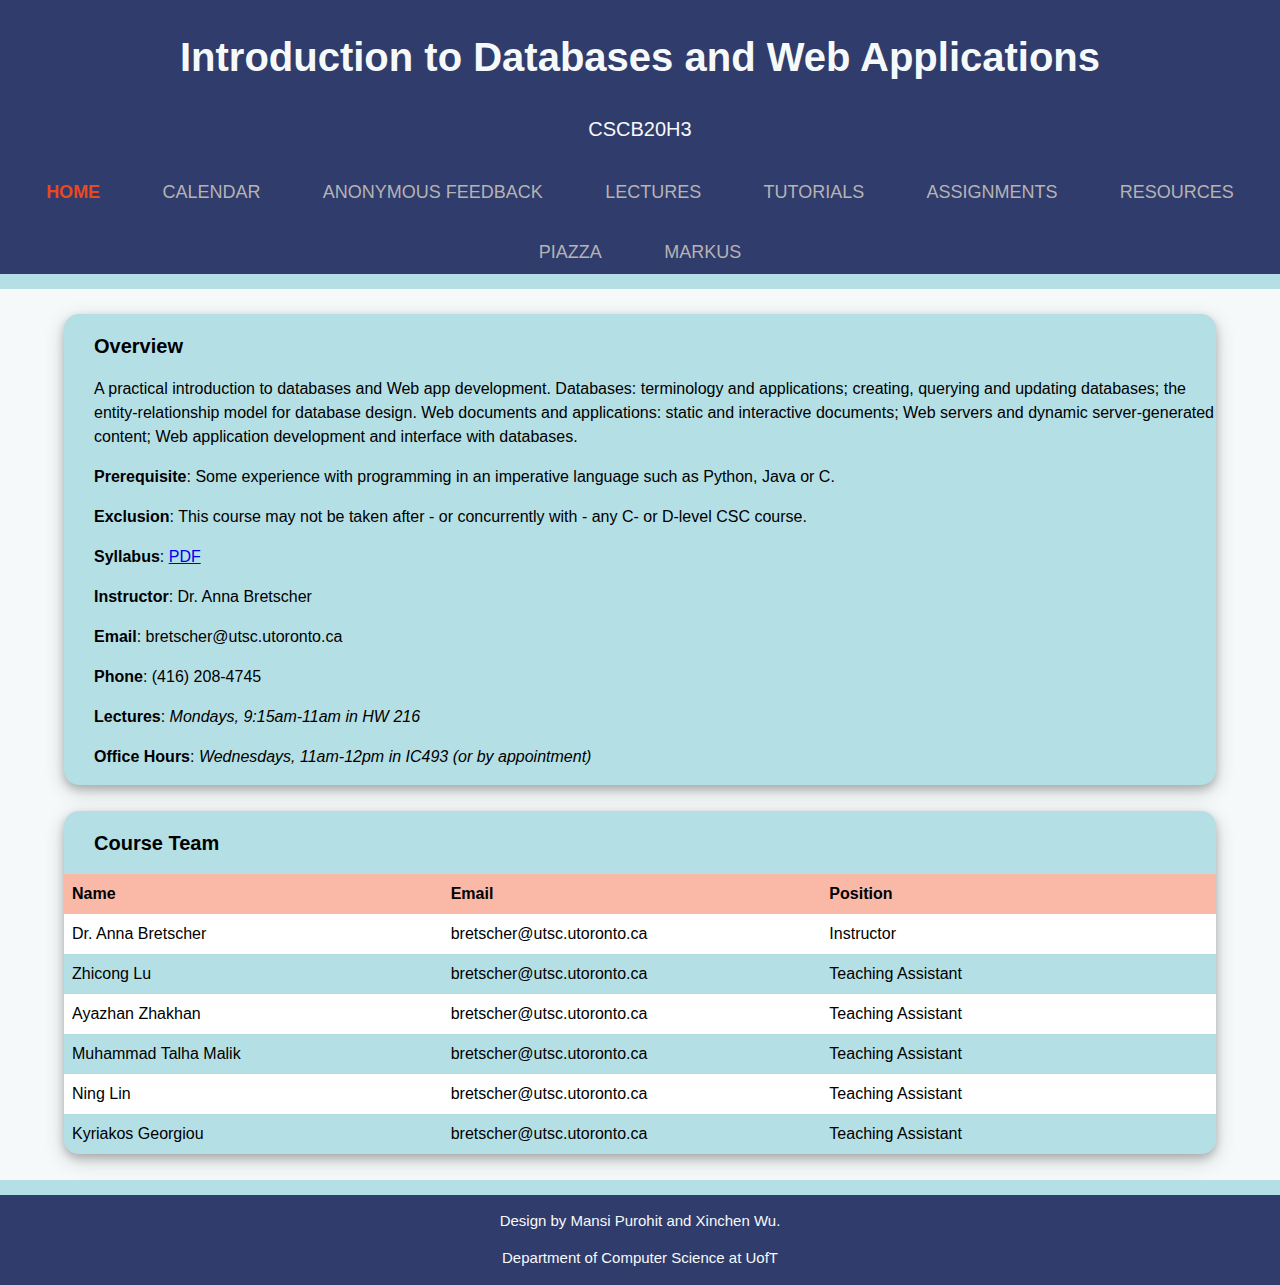
<file: src/index.html>
<!DOCTYPE html>
<html>

<head>
<!--Data about other data-->
    <meta charset="utf-8">
    <meta name="viewport" content="width=device-width">
    <title> CSCB20: Introduction to Databases and Web Applications | Home</title> 
    <link rel="icon" href="materials\treelogo.png"/>
    <link rel="stylesheet" href="index.css">
    <link rel="stylesheet" href="standard.css">
</head>

<body>
    <div class="header">
        <div id="heading">
            <h1>Introduction to Databases and Web Applications </h1>
            <p>CSCB20H3</p>
        </div>
        <nav>
            <ul>
                <li><a class="active" href=index.html>Home</a></li>
                <li><a href=calendar.html>Calendar</a></li>
                <li><a href=feedback.html>Anonymous Feedback</a></li>
                <li><a href=lectures.html>Lectures</a></li>
                <li><a href=tutorials.html>Tutorials</a></li>
                <li><a href=assignments.html>Assignments</a></li>
                <li><a href=resources.html>Resources</a></li>
                <li><a href="https://piazza.com/class/k5l8ww7kz8l6f0" target="_blank">Piazza</a></li>
                <li><a href="https://markus.utsc.utoronto.ca/cscb20w20/?locale=en" target="_blank">Markus</a></li>
            </ul>
        </nav>
    </div>
    <div class="content">
        <div class="courseInformation">
            <h2>Overview</h2>
            <p> A practical introduction to databases and Web app development. Databases: terminology and applications; creating, querying and updating databases; the entity-relationship model for database design. Web documents and applications: static and interactive documents; Web servers and dynamic server-generated content; Web application development and interface with databases.
            </p>
            <p> <b>Prerequisite</b>: Some experience with programming in an imperative language such as Python, Java or C.
            </p>
            <p><b>Exclusion</b>:  This course may not be taken after - or concurrently with - any C- or D-level CSC course.
            </p>
            <p id="syllabus"><b>Syllabus</b>: <a href="materials\Syllabus.pdf" target="_blank">PDF</a></p>
            <p><b>Instructor</b>: Dr. Anna Bretscher</p>
            <p><b>Email</b>: bretscher@utsc.utoronto.ca</p>
            <p><b>Phone</b>: (416) 208-4745</p>
            <p><b>Lectures</b>:  <i>Mondays, 9:15am-11am in HW 216</i></p>
            <p><b>Office Hours</b>: <i> Wednesdays, 11am-12pm in IC493 (or by appointment)</i></p>
        </div>
        <div class="courseTeam">
            <h2>Course Team</h2>
            <div class="top">
                <div class="cell"><b>Name</b></div>
                <div class="cell"><b>Email</b></div>
                <div class="cell"><b>Position</b></div>
            </div>
            <div class="container">
                <div class="cell">Dr. Anna Bretscher</div>
                <div class="cell">bretscher@utsc.utoronto.ca</div>
                <div class="cell">Instructor</div>
            </div>
            <div class="container">
                <div class="cell">Zhicong Lu</div>
                <div class="cell">bretscher@utsc.utoronto.ca</div>
                <div class="cell">Teaching Assistant</div>
            </div>
            <div class="container">
                <div class="cell">Ayazhan Zhakhan</div>
                <div class="cell">bretscher@utsc.utoronto.ca</div>
                <div class="cell">Teaching Assistant</div>
            </div>
            <div class="container">
                <div class="cell">Muhammad Talha Malik</div>
                <div class="cell">bretscher@utsc.utoronto.ca</div>
                <div class="cell">Teaching Assistant</div>
            </div>
            <div class="container">
                <div class="cell">Ning Lin</div>
                <div class="cell">bretscher@utsc.utoronto.ca</div>
                <div class="cell">Teaching Assistant</div>
            </div>
            <div class="container">
                <div class="cell">Kyriakos Georgiou</div>
                <div class="cell">bretscher@utsc.utoronto.ca</div>
                <div class="cell">Teaching Assistant</div>

            </div>
        </div>
    </div>

</body>

<footer>
  <p class="f">Design by Mansi Purohit and Xinchen Wu.</p>
  <p class="f"><a href="https://www.utsc.utoronto.ca/cms/faculty-of-computer-science" target="_blank">Department of Computer Science at UofT</a></p>
</footer>
</html>
</file>
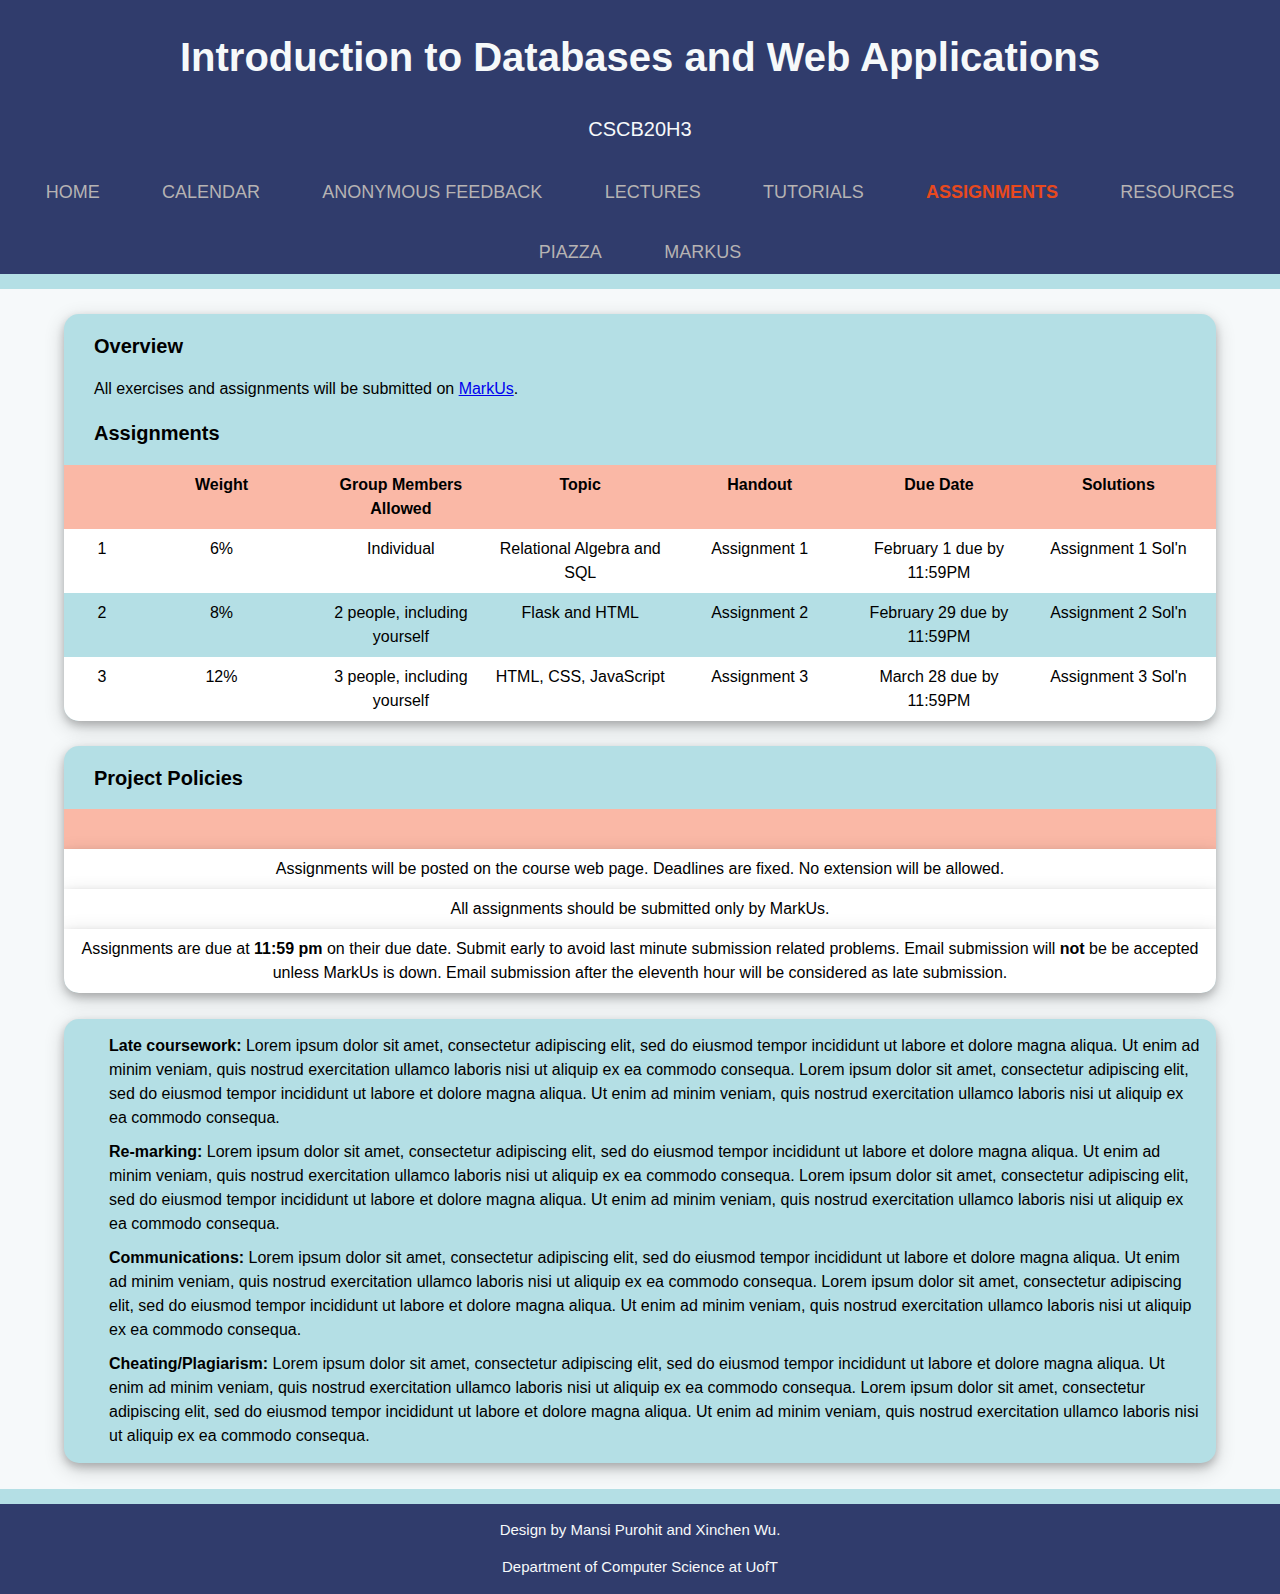
<file: src/assignments.html>
﻿<!DOCTYPE html>
<html>

<head>
<!--Data about other data-->
    <meta charset="utf-8">
    <meta name="viewport" content="width=device-width">
    <title> CSCB20: Introduction to Databases and Web Applications | Home</title>
    <link rel="icon" href="materials\treelogo.png"/> 
    <!--Change image for the tab-->
    <link rel="stylesheet" href="assignments.css">
    <link rel="stylesheet" href="standard.css">
</head>

<body>
    <div class="header">
        <div id="heading">
            <h1>Introduction to Databases and Web Applications </h1>
            <p>CSCB20H3</p>
        </div>
        <nav>
            <ul>
                <li><a href=index.html>Home</a></li>
                <li><a href=calendar.html>Calendar</a></li>
                <li><a href=feedback.html>Anonymous Feedback</a></li>
                <li><a href=lectures.html>Lectures</a></li>
                <li><a href=tutorials.html>Tutorials</a></li>
                <li><a class="active" href=assignments.html>Assignments</a></li>
                <li><a href=resources.html>Resources</a></li>
                <li><a href="https://piazza.com/class/k5l8ww7kz8l6f0" target="_blank">Piazza</a></li>
                <li><a href="https://markus.utsc.utoronto.ca/cscb20w20/?locale=en" target="_blank">Markus</a></li>
            </ul>
        </nav>
    </div>

    <div class="content">
        <div class="assignmentschedule">
            <h2>Overview</h2>
            <p> All exercises and assignments will be submitted on <a href="https://markus.utsc.utoronto.ca/cscb20w20/?locale=en" target="_blank">MarkUs</a>.</p>
            <h2>Assignments</h2>
            <div class="top">
                <div class="small"><b>&nbsp</b></div>
                <div class="row"><b>Weight</b></div>
                <div class="row"><b>Group Members Allowed</b></div>
                <div class="row"><b>Topic</b></div>
                <div class="row"><b>Handout</b></div>
                <div class="row"><b>Due Date</b></div>
                <div class="row"><b>Solutions</b></div>
            </div>
            <div class="container">
                <div class="small">1</div>
                <div class="row">6%</div>
                <div class="row">Individual</div>
                <div class="row">Relational Algebra and SQL</div>                
                <div class="row"><a href="materials\Sample.pdf" target="_blank">Assignment 1</a></div>
                <div class="row">February 1 due by 11:59PM</div>
                <div class="row"><a href="materials\Sample.pdf" target="_blank">Assignment 1 Sol'n</a></div>
            </div>
            <div class="container">
                <div class="small">2</div>
                <div class="row">8%</div> 
                <div class="row">2 people, including yourself</div>
                <div class="row">Flask and HTML</div>                
                <div class="row"><a href="materials\Sample.pdf" target="_blank">Assignment 2</a></div>
                <div class="row">February 29 due by 11:59PM</div>
                <div class="row"><a href="materials\Sample.pdf" target="_blank">Assignment 2 Sol'n</a></div>
            </div>
            <div class="container">
                <div class="small">3</div>
                <div class="row">12%</div> 
                <div class="row">3 people, including yourself</div>
                <div class="row">HTML, CSS, JavaScript</div>
                <div class="row"><a href="materials\Sample.pdf" target="_blank">Assignment 3</a></div>
                <div class="row">March 28 due by 11:59PM</div>
                <div class="row"><a href="materials\Sample.pdf" target="_blank">Assignment 3 Sol'n</a></div>
            </div>          

        </div>
        <div class="assignmentpolicy">
            <h2>Project Policies</h2>
            <div class="top">
                <div class="small">&nbsp</div>
            </div>
            <div class="policy">
                <div class="row">Assignments will be posted on the course web page. Deadlines are fixed. No extension will be allowed.</div>
            </div>        
            <div class="policy">
                <div class="row">All assignments should be submitted only by MarkUs.</div>
            </div>   
            <div class="policy">
                <div class="row">Assignments are due at <b>11:59 pm</b> on their due date. Submit early to avoid last minute submission related problems. Email submission will <b>not</b> be be accepted unless MarkUs is down. Email submission after the eleventh hour will be considered as late submission.</div>
            </div>       
        </div>
        <div class="scheme">
            <div class="column">
                <div class="a"><b>Late coursework:</b> Lorem ipsum dolor sit amet, consectetur adipiscing elit, sed do eiusmod tempor incididunt ut labore et dolore magna aliqua. Ut enim ad minim veniam, quis nostrud exercitation ullamco laboris nisi ut aliquip ex ea commodo consequa. Lorem ipsum dolor sit amet, consectetur adipiscing elit, sed do eiusmod tempor incididunt ut labore et dolore magna aliqua. Ut enim ad minim veniam, quis nostrud exercitation ullamco laboris nisi ut aliquip ex ea commodo consequa.</div>
                <div class="b"><b>Re-marking:</b> Lorem ipsum dolor sit amet, consectetur adipiscing elit, sed do eiusmod tempor incididunt ut labore et dolore magna aliqua. Ut enim ad minim veniam, quis nostrud exercitation ullamco laboris nisi ut aliquip ex ea commodo consequa. Lorem ipsum dolor sit amet, consectetur adipiscing elit, sed do eiusmod tempor incididunt ut labore et dolore magna aliqua. Ut enim ad minim veniam, quis nostrud exercitation ullamco laboris nisi ut aliquip ex ea commodo consequa.</div>
                <div class="c"><b>Communications:</b> Lorem ipsum dolor sit amet, consectetur adipiscing elit, sed do eiusmod tempor incididunt ut labore et dolore magna aliqua. Ut enim ad minim veniam, quis nostrud exercitation ullamco laboris nisi ut aliquip ex ea commodo consequa. Lorem ipsum dolor sit amet, consectetur adipiscing elit, sed do eiusmod tempor incididunt ut labore et dolore magna aliqua. Ut enim ad minim veniam, quis nostrud exercitation ullamco laboris nisi ut aliquip ex ea commodo consequa.</div>
                <div class="d"><b>Cheating/Plagiarism:</b> Lorem ipsum dolor sit amet, consectetur adipiscing elit, sed do eiusmod tempor incididunt ut labore et dolore magna aliqua. Ut enim ad minim veniam, quis nostrud exercitation ullamco laboris nisi ut aliquip ex ea commodo consequa. Lorem ipsum dolor sit amet, consectetur adipiscing elit, sed do eiusmod tempor incididunt ut labore et dolore magna aliqua. Ut enim ad minim veniam, quis nostrud exercitation ullamco laboris nisi ut aliquip ex ea commodo consequa.</div>
            </div>
        </div>

    </div>
</body>

<footer>
  <p class="f">Design by Mansi Purohit and Xinchen Wu.</p>
  <p class="f"><a href="https://www.utsc.utoronto.ca/cms/faculty-of-computer-science" target="_blank">Department of Computer Science at UofT</a></p>
</footer>
</html>
</file>
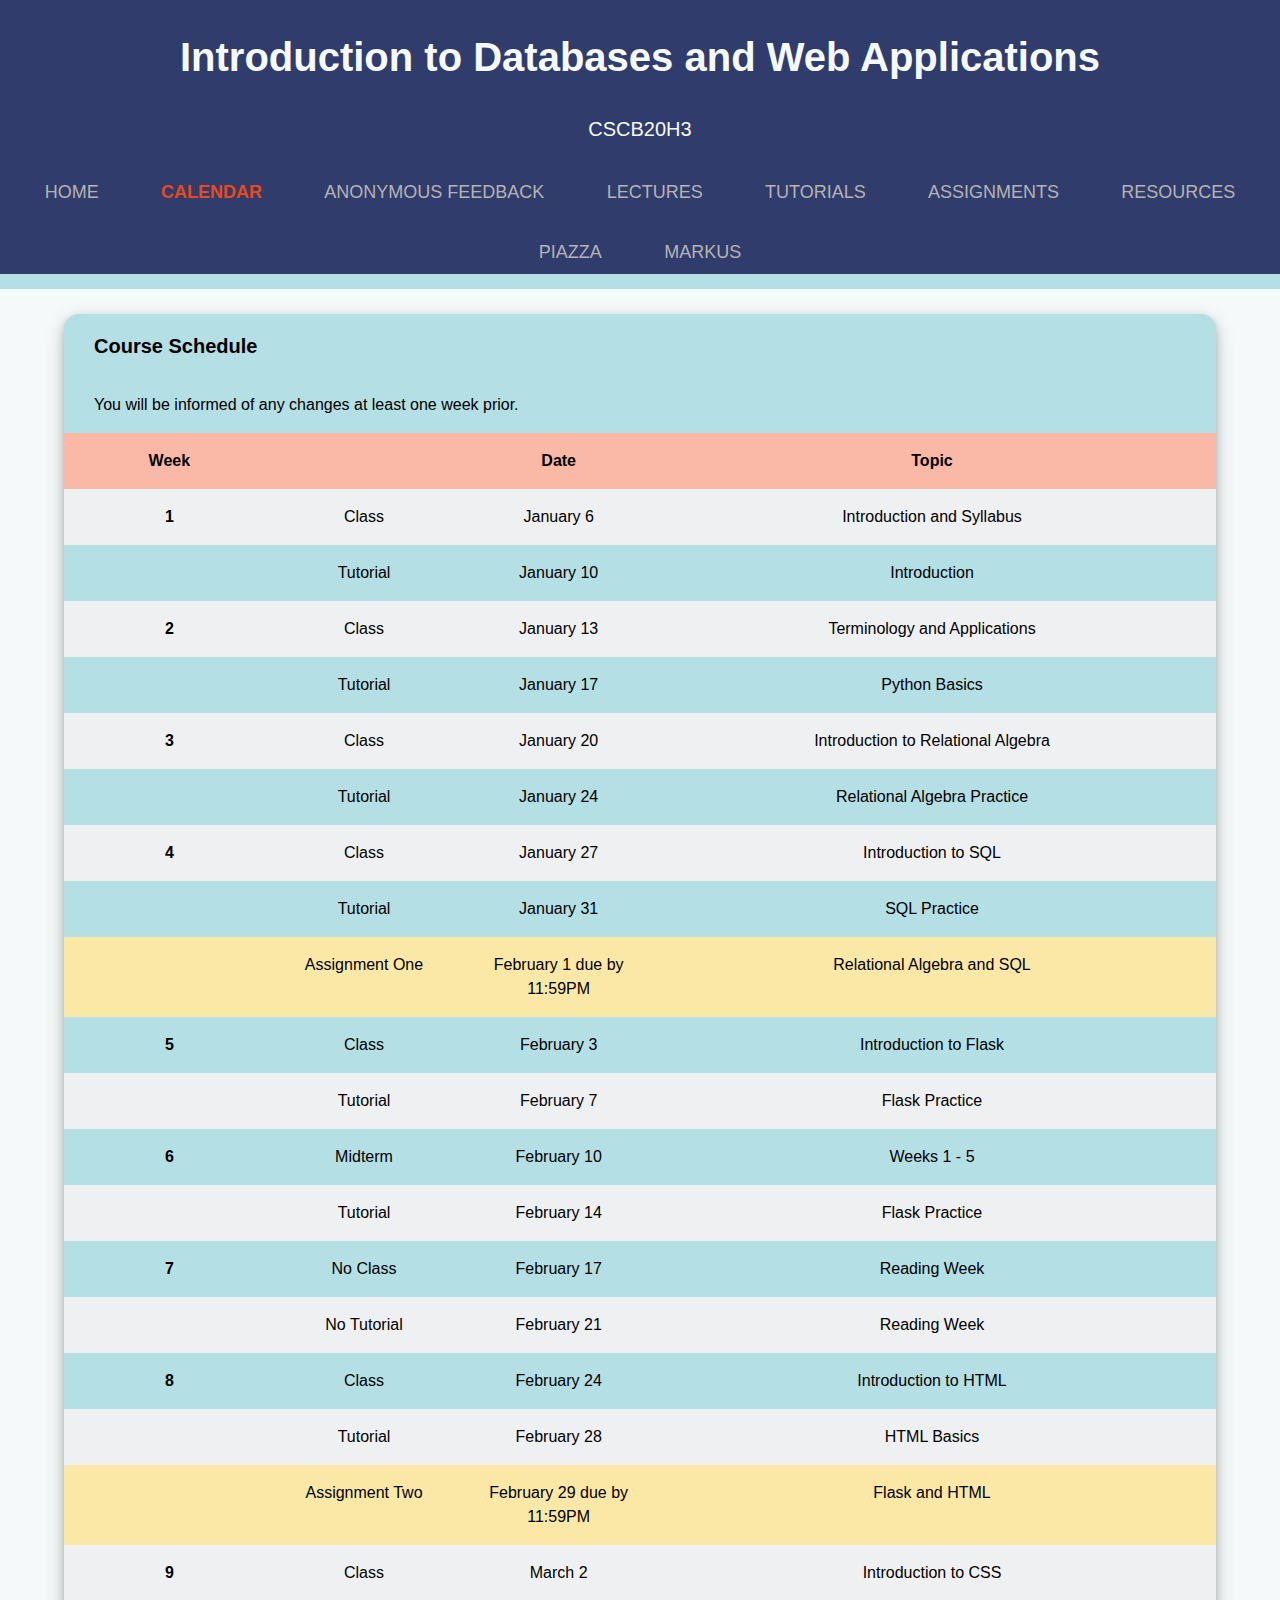
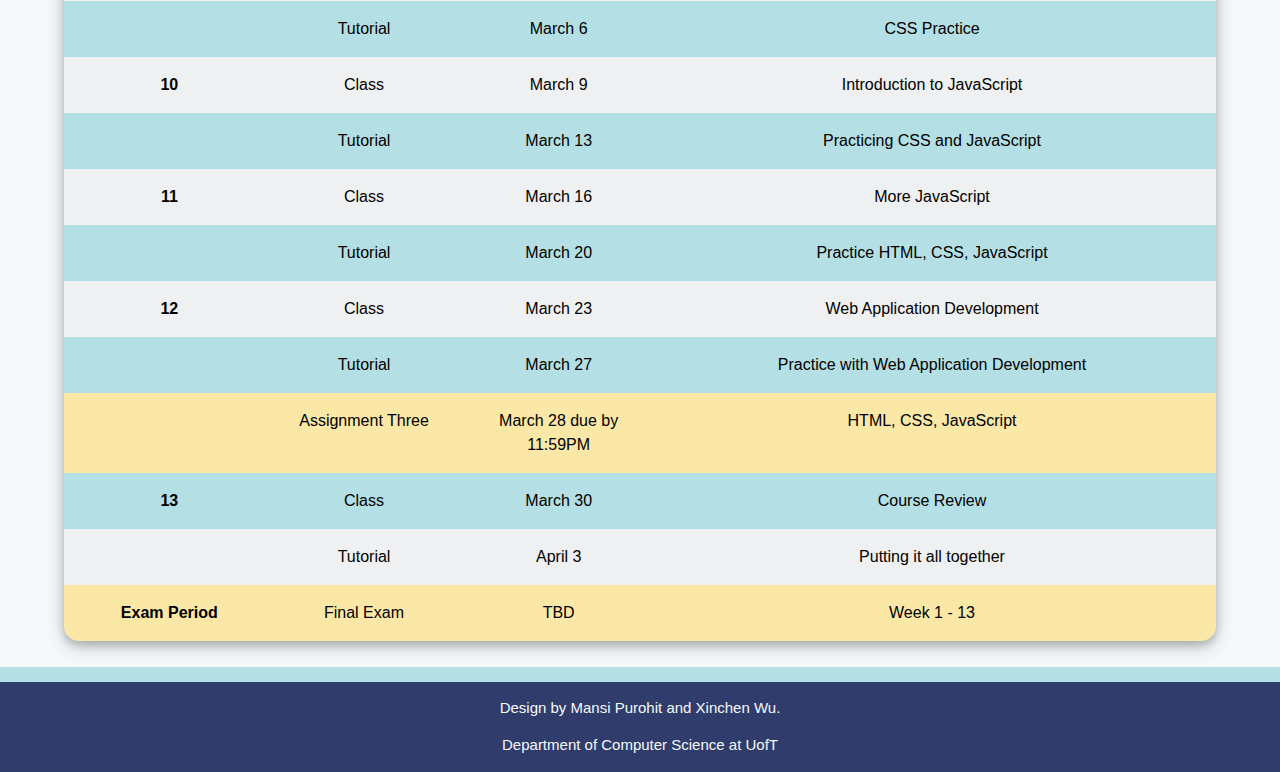
<file: src/calendar.html>
<!DOCTYPE html>
<html>

<head>
<!--Data about other data-->
    <meta charset="utf-8">
    <meta name="viewport" content="width=device-width">
    <title> CSCB20: Introduction to Databases and Web Applications | Home</title> 
    <link rel="icon" href="materials\treelogo.png"/>
    <link rel="stylesheet" href="calendar.css">
    <link rel="stylesheet" href="standard.css">
</head>

<body>

    <div class="header">
        <div id="heading">
            <h1>Introduction to Databases and Web Applications </h1>
            <p>CSCB20H3</p>
        </div>
        <nav>
            <ul>
                <li><a href=index.html>Home</a></li>
                <li><a class="active" href=calendar.html>Calendar</a></li>
                <li><a href=feedback.html>Anonymous Feedback</a></li>
                <li><a href=lectures.html>Lectures</a></li>
                <li><a href=tutorials.html>Tutorials</a></li>
                <li><a href=assignments.html>Assignments</a></li>
                <li><a href=resources.html>Resources</a></li>
                <li><a href="https://piazza.com/class/k5l8ww7kz8l6f0" target="_blank">Piazza</a></li>
                <li><a href="https://markus.utsc.utoronto.ca/cscb20w20/?locale=en" target="_blank">Markus</a></li>
            </ul>
        </nav>
    </div>

    <div class="schedule">
        <h2>Course Schedule</h2>
        <p>You will be informed of any changes at least one week prior.</p>
        <div class="top">
            <div class="small"><b>Week</b></div>
            <div class="small">&nbsp</div>
            <div class="small"><b>Date</b></div>
            <div class="large"><b>Topic</b></div>
        </div>
        <div class="row">
            <div class="small"><b>1</b></div>
            <div class="small">Class</div>
            <div class="small">January 6</div>
            <div class="large">Introduction and Syllabus</div>
        </div>
        <div class="row">
            <div class="small">&nbsp</div>
            <div class="small">Tutorial</div>
            <div class="small">January 10</div>
            <div class="large">Introduction</div>
        </div>
        <div class="row">
            <div class="small"><b>2</b></div>
            <div class="small">Class</div>
            <div class="small">January 13</div>
            <div class="large">Terminology and Applications</div>
        </div>
        <div class="row">
            <div class="small">&nbsp</div>
            <div class="small">Tutorial</div>
            <div class="small">January 17</div>
            <div class="large">Python Basics</div>
        </div>
        <div class="row">
            <div class="small"><b>3</b></div>
            <div class="small">Class</div>
            <div class="small">January 20</div>
            <div class="large">Introduction to Relational Algebra</div>
        </div>
        <div class="row">
            <div class="small">&nbsp</div>
            <div class="small">Tutorial</div>
            <div class="small">January 24</div>
            <div class="large">Relational Algebra Practice</div>
        </div>
        <div class="row">
            <div class="small"><b>4</b></div>
            <div class="small">Class</div>
            <div class="small">January 27</div>
            <div class="large">Introduction to SQL</div>
        </div>
        <div class="row">
            <div class="small">&nbsp</div>
            <div class="small">Tutorial</div>
            <div class="small">January 31</div>
            <div class="large">SQL Practice</div>
        </div>
        <div class="row" id="A1">
            <div class="small">&nbsp</div>
            <div class="small">Assignment One</div>
            <div class="small">February 1 due by 11:59PM</div>
            <div class="large">Relational Algebra and SQL</div>
        </div>
        <div class="row">
            <div class="small"><b>5</b></div>
            <div class="small">Class</div>
            <div class="small">February 3</div>
            <div class="large">Introduction to Flask</div>
        </div>
        <div class="row">
            <div class="small">&nbsp</div>
            <div class="small">Tutorial</div>
            <div class="small">February 7</div>
            <div class="large">Flask Practice</div>
        </div>
        <div class="row">
            <div class="small"><b>6</b></div>
            <div class="small">Midterm</div>
            <div class="small">February 10</div>
            <div class="large">Weeks 1 - 5</div>
        </div>
        <div class="row">
            <div class="small">&nbsp</div>
            <div class="small">Tutorial</div>
            <div class="small">February 14</div>
            <div class="large">Flask Practice</div>
        </div>
        <div class="row">
            <div class="small"><b>7</b></div>
            <div class="small">No Class</div>
            <div class="small">February 17</div>
            <div class="large">Reading Week</div>
        </div>
        <div class="row">
            <div class="small">&nbsp</div>
            <div class="small">No Tutorial</div>
            <div class="small">February 21</div>
            <div class="large">Reading Week</div>
        </div>
        <div class="row">
            <div class="small"><b>8</b></div>
            <div class="small">Class</div>
            <div class="small">February 24</div>
            <div class="large">Introduction to HTML</div>
        </div>
        <div class="row">
            <div class="small"><b>&nbsp</b></div>
            <div class="small">Tutorial</div>
            <div class="small">February 28</div>
            <div class="large">HTML Basics</div>
        </div>
        <div class="row" id="A2">
            <div class="small">&nbsp</div>
            <div class="small">Assignment Two</div>
            <div class="small">February 29 due by 11:59PM</div>
            <div class="large">Flask and HTML</div>
        </div>
        <div class="row">
            <div class="small"><b>9</b></div>
            <div class="small">Class</div>
            <div class="small">March 2</div>
            <div class="large">Introduction to CSS</div>
        </div>
        <div class="row">
            <div class="small">&nbsp</div>
            <div class="small">Tutorial</div>
            <div class="small">March 6</div>
            <div class="large">CSS Practice</div>
        </div>
        <div class="row">
            <div class="small"><b>10</b></div>
            <div class="small">Class</div>
            <div class="small">March 9</div>
            <div class="large">Introduction to JavaScript</div>
        </div>
        <div class="row">
            <div class="small">&nbsp</div>
            <div class="small">Tutorial</div>
            <div class="small">March 13</div>
            <div class="large">Practicing CSS and JavaScript</div>
        </div>
        <div class="row">
            <div class="small"><b>11</b></div>
            <div class="small">Class</div>
            <div class="small">March 16</div>
            <div class="large">More JavaScript</div>
        </div>
        <div class="row">
            <div class="small">&nbsp</div>
            <div class="small">Tutorial</div>
            <div class="small">March 20</div>
            <div class="large">Practice HTML, CSS, JavaScript</div>
        </div>
        <div class="row">
            <div class="small"><b>12</b></div>
            <div class="small">Class</div>
            <div class="small">March 23</div>
            <div class="large">Web Application Development</div>
        </div>
        <div class="row">
            <div class="small">&nbsp</div>
            <div class="small">Tutorial</div>
            <div class="small">March 27</div>
            <div class="large">Practice with Web Application Development</div>
        </div>
        <div class="row" id="A3">
            <div class="small">&nbsp</div>
            <div class="small">Assignment Three</div>
            <div class="small">March 28 due by 11:59PM</div>
            <div class="large">HTML, CSS, JavaScript</div>
        </div>
        <div class="row">
            <div class="small"><b>13</b></div>
            <div class="small">Class</div>
            <div class="small">March 30</div>
            <div class="large">Course Review</div>
        </div>
        <div class="row">
            <div class="small">&nbsp</div>
            <div class="small">Tutorial</div>
            <div class="small">April 3</div>
            <div class="large">Putting it all together</div>
        </div>
        <div class="row" id="Exam">
            <div class="small"><b>Exam Period</b></div>
            <div class="small">Final Exam</div>
            <div class="small">TBD</div>
            <div class="large">Week 1 - 13</div>
        </div>
        			    
    </div>
</body>

<footer>
  <p class="f">Design by Mansi Purohit and Xinchen Wu.</p>
  <p class="f"><a href="https://www.utsc.utoronto.ca/cms/faculty-of-computer-science" target="_blank">Department of Computer Science at UofT</a></p>
</footer>
</html>
</file>
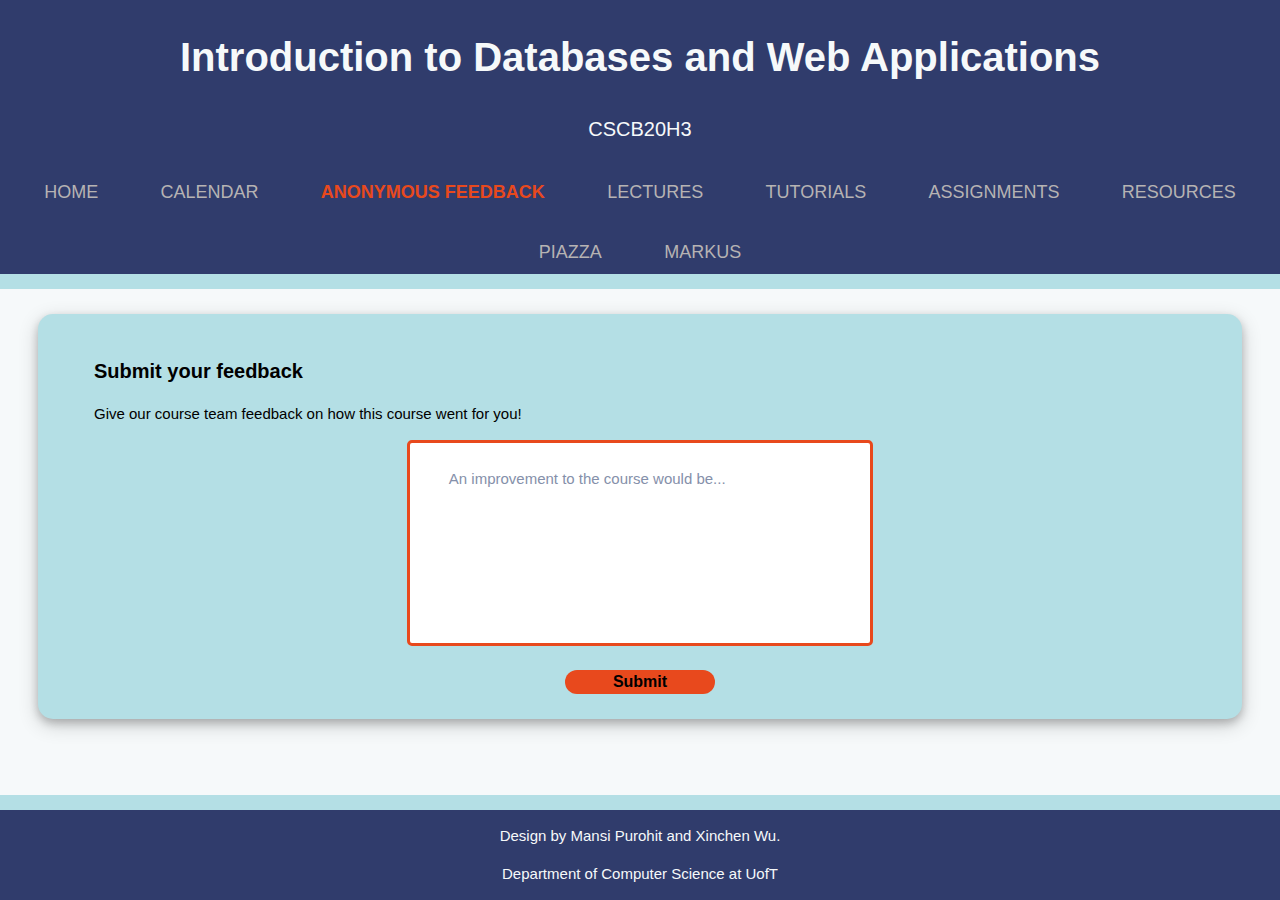
<file: src/feedback.html>
<!DOCTYPE html>
<html>

<head>
<!--Data about other data-->
    <meta charset="utf-8">
    <meta name="viewport" content="width=device-width">
    <title> CSCB20: Introduction to Databases and Web Applications | Home</title> 
    <link rel="icon" href="materials\treelogo.png"/>
    <link rel="stylesheet" href="feedback.css">
    <link rel="stylesheet" href="standard.css">
</head>

<body>
    <div class="header">
        <div id="heading">
            <h1>Introduction to Databases and Web Applications </h1>
            <p>CSCB20H3</p>
        </div>
        <nav>
            <ul>
                <li><a href=index.html>Home</a></li>
                <li><a href=calendar.html>Calendar</a></li>
                <li><a class="active" href=feedback.html>Anonymous Feedback</a></li>
                <li><a href=lectures.html>Lectures</a></li>
                <li><a href=tutorials.html>Tutorials</a></li>
                <li><a href=assignments.html>Assignments</a></li>
                <li><a href=resources.html>Resources</a></li>
                <li><a href="https://piazza.com/class/k5l8ww7kz8l6f0" target="_blank">Piazza</a></li>
                <li><a href="https://markus.utsc.utoronto.ca/cscb20w20/?locale=en" target="_blank">Markus</a></li>
            </ul>
        </nav>
    </div>
    <div class="feedback">
        <h2>Submit your feedback</h2>
        <p>Give our course team feedback on how this course went for you!</p>
        <div class="textbox">
            <p>An improvement to the course would be...</p>
        </div>
        <div class="button"><b>Submit</b></div>
    </div>

</body>

<footer class="special">
  <p class="f">Design by Mansi Purohit and Xinchen Wu.</p>
  <p class="f"><a href="https://www.utsc.utoronto.ca/cms/faculty-of-computer-science" target="_blank">Department of Computer Science at UofT</a></p>
</footer>
</html>
</file>
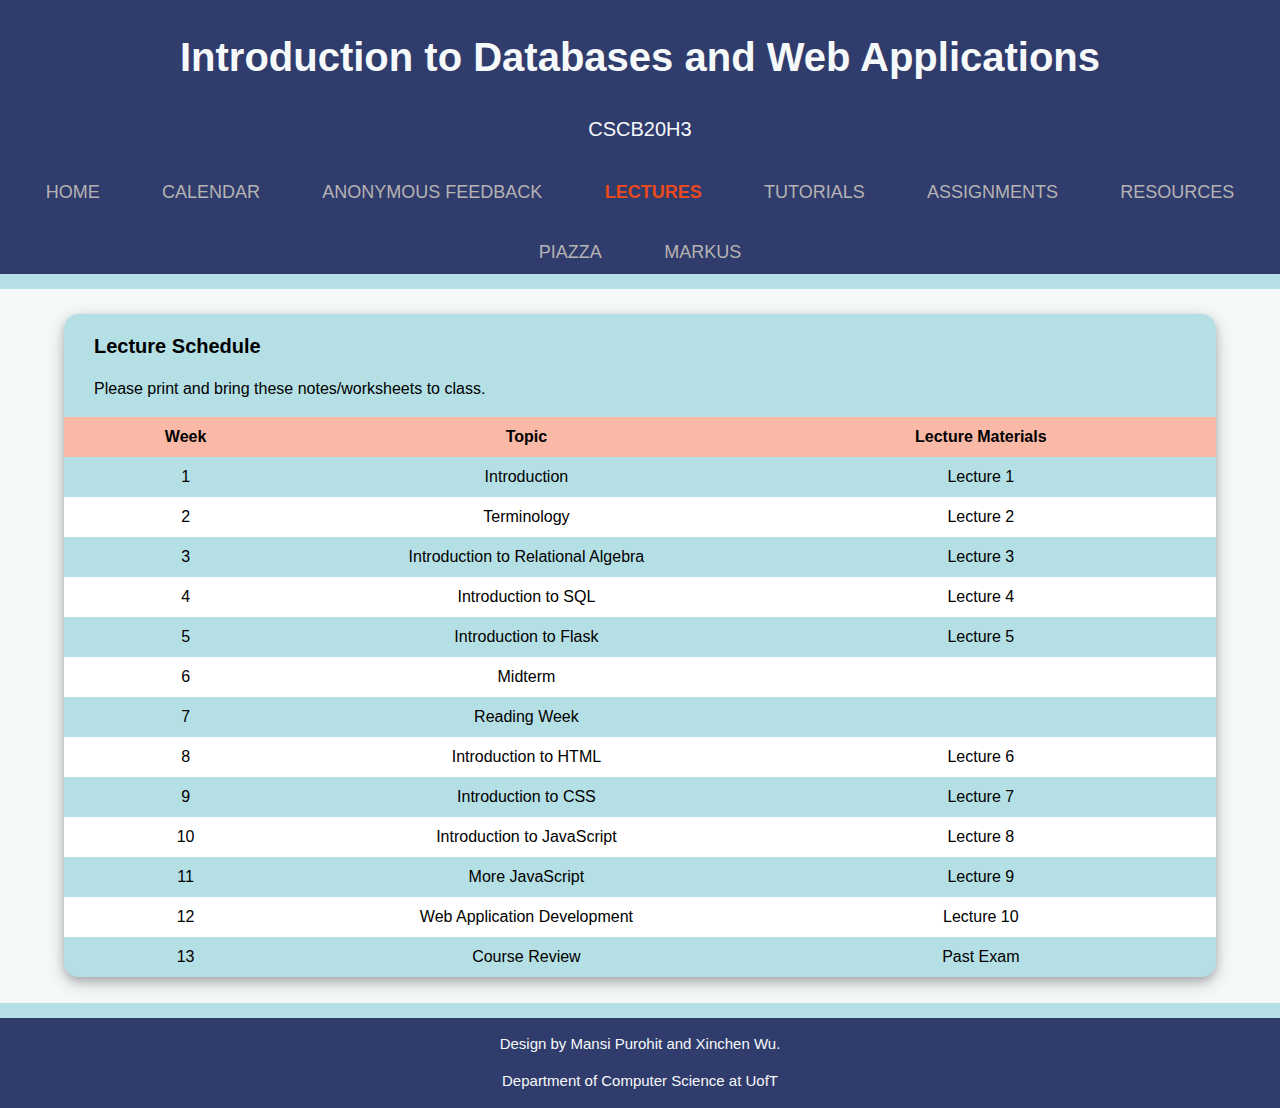
<file: src/lectures.html>
﻿<!DOCTYPE html>
<html>

<head>
<!--Data about other data-->
    <meta charset="utf-8">
    <meta name="viewport" content="width=device-width">
    <title> CSCB20: Introduction to Databases and Web Applications | Home</title> 
    <link rel="stylesheet" href="lectures.css">
    <link rel="stylesheet" href="standard.css">
</head>

<body>
    <div class="header">
        <div id="heading">
            <h1>Introduction to Databases and Web Applications </h1>
            <p>CSCB20H3</p>
        </div>
        <nav>
            <ul>
                <li><a href=index.html>Home</a></li>
                <li><a href=calendar.html>Calendar</a></li>
                <li><a href=feedback.html>Anonymous Feedback</a></li>
                <li><a class="active" href=lectures.html>Lectures</a></li>
                <li><a href=tutorials.html>Tutorials</a></li>
                <li><a href=assignments.html>Assignments</a></li>
                <li><a href=resources.html>Resources</a></li>
                <li><a href="https://piazza.com/class/k5l8ww7kz8l6f0" target="_blank">Piazza</a></li>
                <li><a href="https://markus.utsc.utoronto.ca/cscb20w20/?locale=en" target="_blank">Markus</a></li>
            </ul>
        </nav>
    </div>

    <div class="content">        
        <div class="lectureschedule">
            <h2>Lecture Schedule</h2>
            <p>Please print and bring these notes/worksheets to class.</p>
            <div class="top">
                <div class="small"><b>Week</b></div>
                <div class="cell"><b>Topic</b></div>
                <div class="cell"><b>Lecture Materials</b></div>
            </div>
            <div class="container">
                <div class="small">1</div>
                <div class="cell">Introduction</div>
                <div class="cell"><a href="materials\Sample.pdf" target="_blank">Lecture 1 </a></div>
            </div>
            <div class="container">
                <div class="small">2</div>
                <div class="cell">Terminology</div>
                <div class="cell"><a href="materials\Sample.pdf" target="_blank">Lecture 2 </a></div>
            </div>
            <div class="container">
                <div class="small">3</div>
                <div class="cell">Introduction to Relational Algebra</div>
                <div class="cell"><a href="materials\Sample.pdf" target="_blank">Lecture 3 </a></div>
            </div>
            <div class="container">
                <div class="small">4</div>
                <div class="cell">Introduction to SQL</div>
                <div class="cell"><a href="materials\Sample.pdf" target="_blank">Lecture 4</a></div>
            </div>
            <div class="container">
                <div class="small">5</div>
                <div class="cell">Introduction to Flask</div>
                <div class="cell"><a href="materials\Sample.pdf" target="_blank">Lecture 5</a></div>
            </div>
            <div class="container">
                <div class="small">6</div>
                <div class="cell">Midterm</div>
                <div class="cell">&nbsp</div>
            </div>
            <div class="container">
                <div class="small">7</div>
                <div class="cell">Reading Week</div>
                <div class="cell"></div>
            </div>
            <div class="container">
                <div class="small">8</div>
                <div class="cell">Introduction to HTML</div>
                <div class="cell"><a href="materials\Sample.pdf" target="_blank">Lecture 6</a></div>
            </div>
            <div class="container">
                <div class="small">9</div>
                <div class="cell">Introduction to CSS</div>
                <div class="cell"><a href="materials\Sample.pdf" target="_blank">Lecture 7</a></div>
            </div>
            <div class="container">
                <div class="small">10</div>
                <div class="cell">Introduction to JavaScript</div>
                <div class="cell"><a href="materials\Sample.pdf" target="_blank">Lecture 8</a></div>
            </div>
            <div class="container">
                <div class="small">11</div>
                <div class="cell">More JavaScript</div>
                <div class="cell"><a href="materials\Sample.pdf" target="_blank">Lecture 9</a></div>
            </div>
            <div class="container">
                <div class="small">12</div>
                <div class="cell">Web Application Development</div>
                <div class="cell"><a href="materials\Sample.pdf" target="_blank">Lecture 10</a></div>
            </div>
            <div class="container">
                <div class="small">13</div>
                <div class="cell">Course Review</div>
                <div class="cell"><a href="materials\Sample.pdf" target="_blank">Past Exam</a></div>
            </div>
            

        </div>
    </div>

</body>

<footer>
  <p class="f">Design by Mansi Purohit and Xinchen Wu.</p>
  <p class="f"><a href="https://www.utsc.utoronto.ca/cms/faculty-of-computer-science" target="_blank">Department of Computer Science at UofT</a></p>
</footer>
</html>
</file>
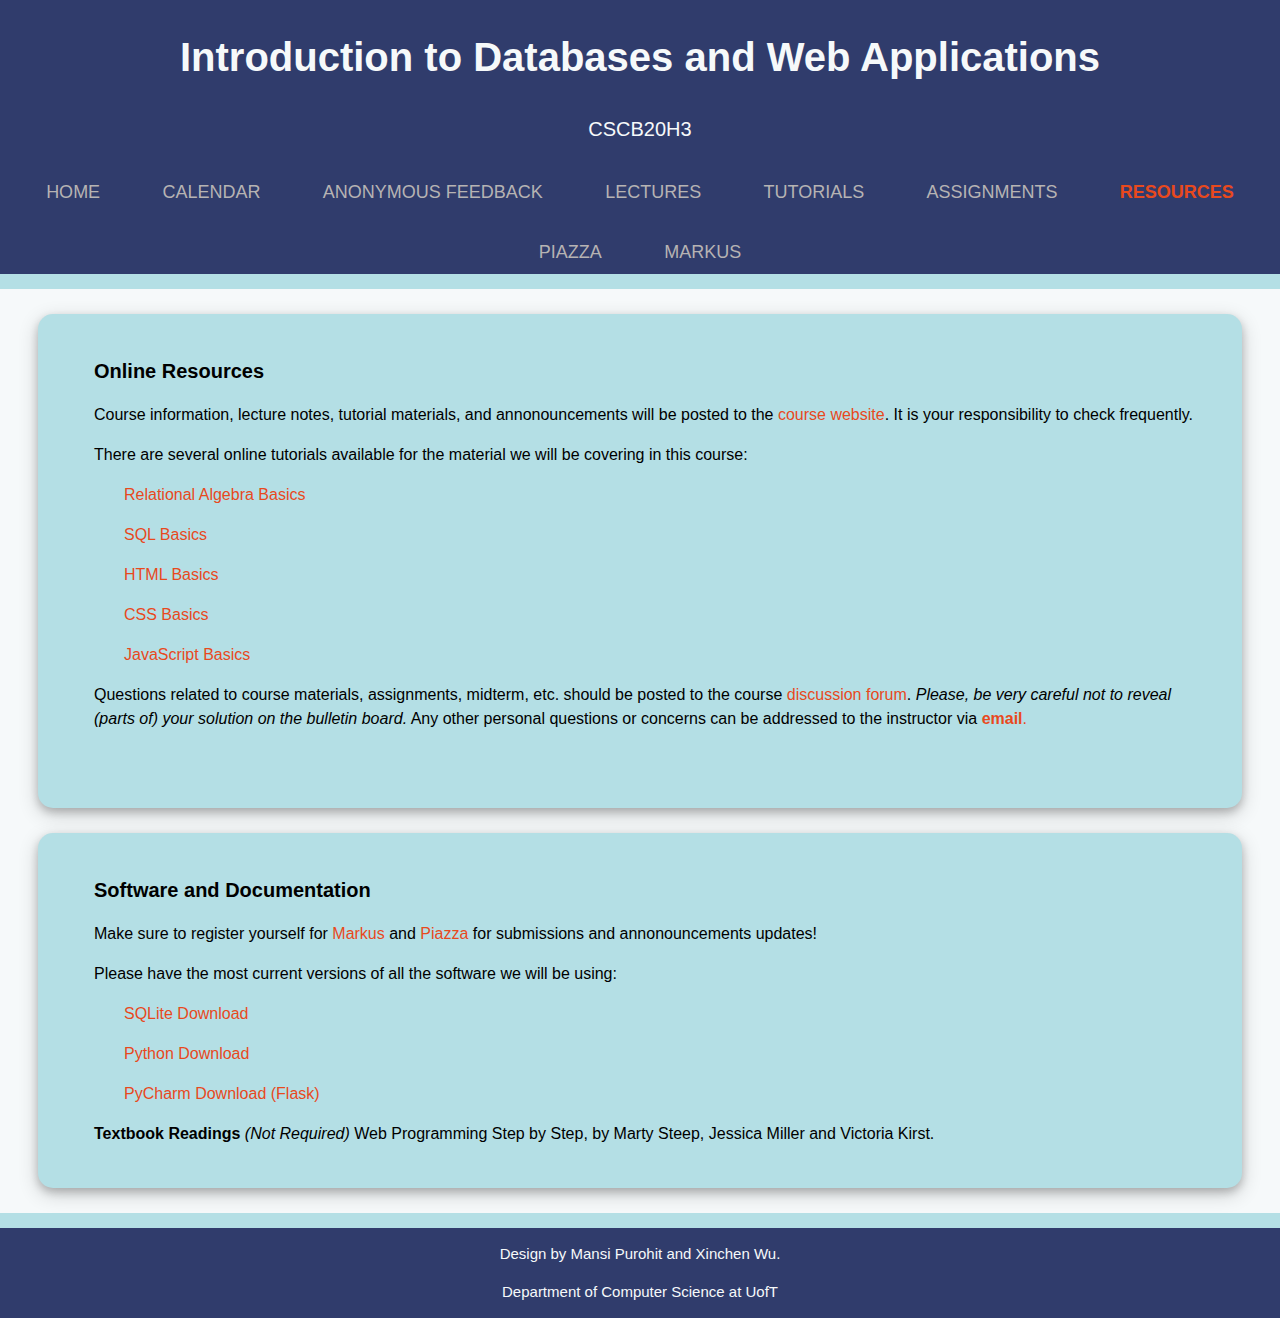
<file: src/resources.html>
<!DOCTYPE html>
<html>

<head>
<!--Data about other data-->
    <meta charset="utf-8">
    <meta name="viewport" content="width=device-width">
    <title> CSCB20: Introduction to Databases and Web Applications | Home</title>
    <link rel="icon" href="materials\treelogo.png"/>
    <!--Change image for the tab-->
    <link rel="stylesheet" href="resources.css">
    <link rel="stylesheet" href="standard.css">
</head>

<body>
    <div class="header">
        <div id="heading">
            <h1>Introduction to Databases and Web Applications </h1>
            <p>CSCB20H3</p>
        </div>
        <nav>
            <ul>
                <li><a href=index.html>Home</a></li>
                <li><a href=calendar.html>Calendar</a></li>
                <li><a href=feedback.html>Anonymous Feedback</a></li>
                <li><a href=lectures.html>Lectures</a></li>
                <li><a href=tutorials.html>Tutorials</a></li>
                <li><a href=assignments.html>Assignments</a></li>
                <li><a class="active" href=resources.html>Resources</a></li>
                <li><a href="https://piazza.com/class/k5l8ww7kz8l6f0" target="_blank">Piazza</a></li>
                <li><a href="https://markus.utsc.utoronto.ca/cscb20w20/?locale=en" target="_blank">Markus</a></li>
            </ul>
        </nav>
    </div>
    <div class="resources">
        <h2>Online Resources</h2>
        <div class="online">
            <p>Course information, lecture notes, tutorial materials, and annonouncements will be posted to the <a href="index.html">course website</a>. It is your responsibility to check frequently.</p>
            <p>There are several online tutorials available for the material we will be covering in this course:</p>
            <p class="links"><a href="https://www.tutorialspoint.com/dbms/relational_algebra.htm" target="_blank">Relational Algebra Basics </a></p>
            <p class="links"><a href="https://www.w3schools.com/sql/" target="_blank">SQL Basics</a></p>
            <p class="links"><a href="https://www.w3schools.com/html/default.asp" target="_blank">HTML Basics</a></p>
            <p class="links"><a href="https://www.w3schools.com/css/default.asp" target="_blank">CSS Basics</a></p>
            <p class="links"><a href="https://www.w3schools.com/js/default.asp" target="_blank">JavaScript Basics</a></p>

            <p>Questions related to course materials, assignments, midterm, etc. should be posted to the course <a href="https://piazza.com/class/k5l8ww7kz8l6f0" target="_blank">discussion forum</a>.<i> Please, be very careful not to reveal (parts of) your solution on the bulletin board.</i> Any other personal questions or concerns can be addressed to the instructor via <a class="email"><b>email</b>.<span class="emailtext">bretscher@utsc.utoronto.ca</span></a></p>

        </div>
    </div>
    <div class="resources">
        <h2>Software and Documentation</h2>
        <div class="software">
            <p>Make sure to register yourself for <a href="https://markus.utsc.utoronto.ca/cscb20w20/?locale=en" target="_blank">Markus</a> and <a href="https://piazza.com/class/k5l8ww7kz8l6f0" target="_blank">Piazza</a> for submissions and annonouncements updates!</p>            
            <p>Please have the most current versions of all the software we will be using:</p>
            <p class="links"><a href="https://www.sqlite.org/index.html" target="_blank">SQLite Download</a></p>
            <p class="links"><a href="https://www.python.org/" target="_blank">Python Download</a></p>
            <p class="links"><a href="https://www.jetbrains.com/pycharm/" target="_blank">PyCharm Download (Flask)</a></p>
            <p><b>Textbook Readings</b> <i>(Not Required)</i> Web Programming Step by Step, by Marty Steep, Jessica Miller and Victoria Kirst.</p>
        </div>        
    </div>
</body>

<footer>
  <p class="f">Design by Mansi Purohit and Xinchen Wu.</p>
  <p class="f"><a href="https://www.utsc.utoronto.ca/cms/faculty-of-computer-science" target="_blank">Department of Computer Science at UofT</a></p>
</footer>
</html>
</file>
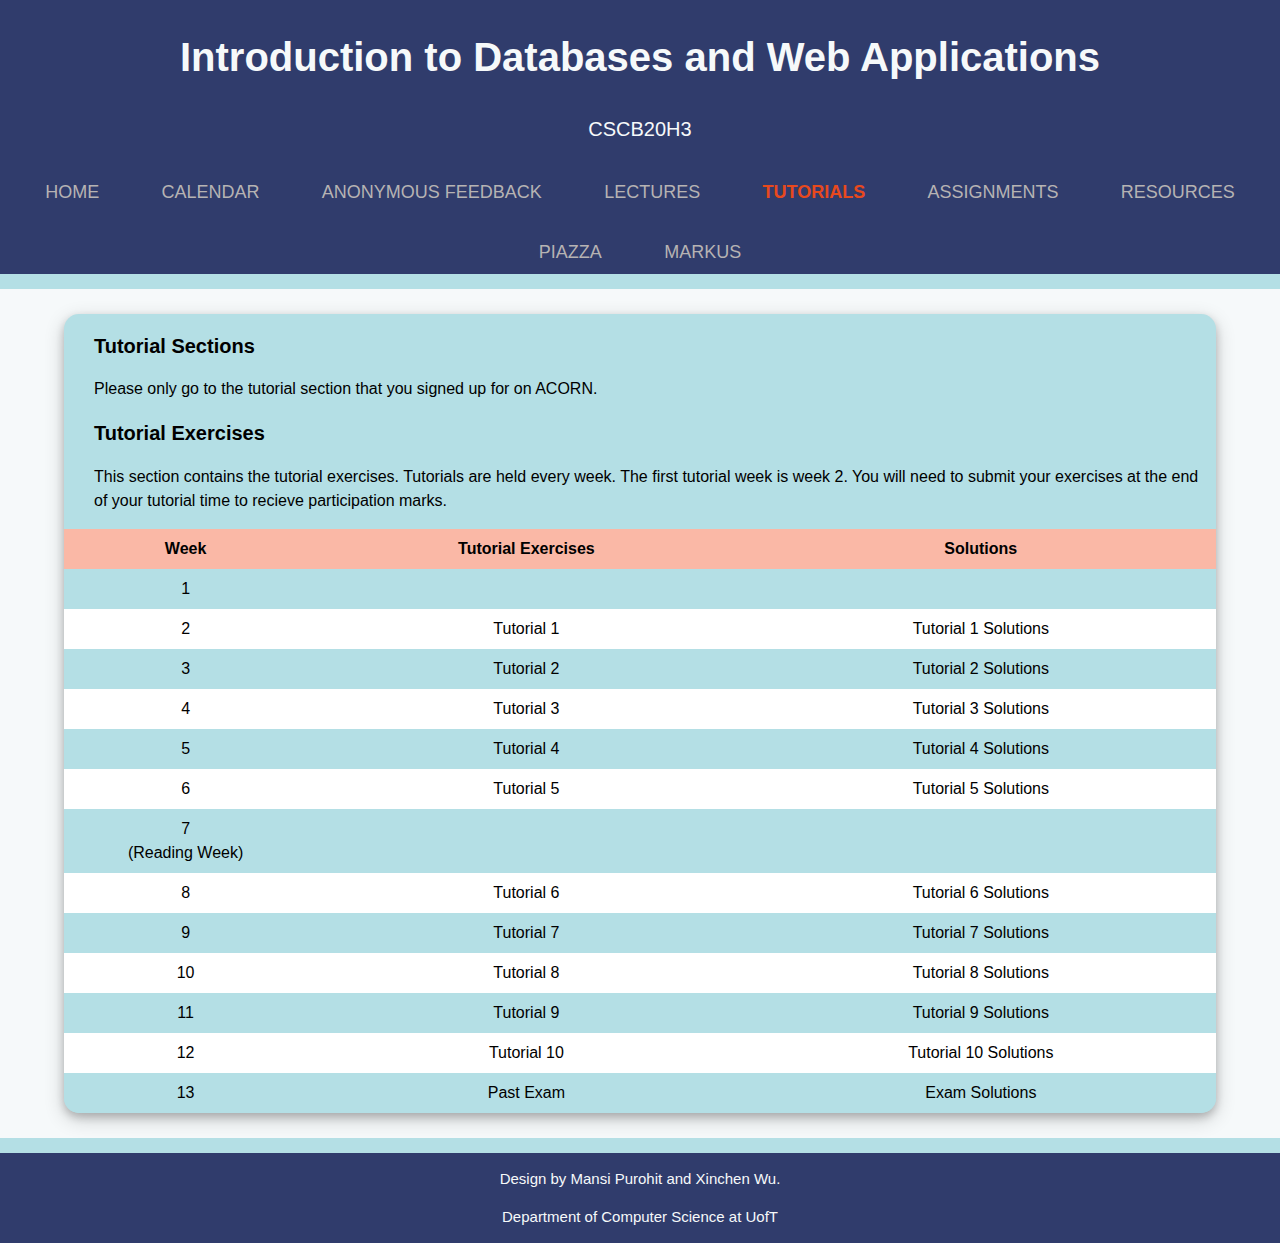
<file: src/tutorials.html>
﻿<!DOCTYPE html>
<html>

<head>
<!--Data about other data-->
    <meta charset="utf-8">
    <meta name="viewport" content="width=device-width">
    <title> CSCB20: Introduction to Databases and Web Applications | Home</title> 
    <link rel="icon" href="materials\treelogo.png"/>
    <!--Change image for the tab-->
    <link rel="stylesheet" href="tutorials.css">
    <link rel="stylesheet" href="standard.css">
</head>

<body>
    <div class="header">
        <div id="heading">
            <h1>Introduction to Databases and Web Applications </h1>
            <p>CSCB20H3</p>
        </div>
        <nav>
            <ul>
                <li><a href=index.html>Home</a></li>
                <li><a href=calendar.html>Calendar</a></li>
                <li><a href=feedback.html>Anonymous Feedback</a></li>
                <li><a href=lectures.html>Lectures</a></li>
                <li><a class="active" href=tutorials.html>Tutorials</a></li>
                <li><a href=assignments.html>Assignments</a></li>
                <li><a href=resources.html>Resources</a></li>
                <li><a href="https://piazza.com/class/k5l8ww7kz8l6f0" target="_blank">Piazza</a></li>
                <li><a href="https://markus.utsc.utoronto.ca/cscb20w20/?locale=en" target="_blank">Markus</a></li>
            </ul>
        </nav>
    </div>

    <div class="content">
        <div class="tutorialschedule">
            <h2>Tutorial Sections</h2>
            <p>Please only go to the tutorial section that you signed up for on ACORN.</p>
            <h2>Tutorial Exercises</h2>
            <p>This section contains the tutorial exercises. Tutorials are held every week. The first tutorial week is week 2. You will need to submit your exercises at the end of your tutorial time to recieve participation marks.</p>

            <div class="top">
                <div class="small"><b>Week</b></div>
                <div class="cell"><b>Tutorial Exercises</b></div>
                <div class="cell"><b>Solutions</b></div>
            </div>
            <div class="container">
                <div class="small">1</div>
                <div class="cell">&nbsp</div>
                <div class="cell">&nbsp</a></div>
            </div>
            <div class="container">
                <div class="small">2</div>
                <div class="cell"><a href="materials\Sample.pdf" target="_blank">Tutorial 1 </a></div>
                <div class="cell"><a href="materials\Sample.pdf" target="_blank">Tutorial 1 Solutions</a></div>
            </div>
            <div class="container">
                <div class="small">3</div>
                <div class="cell"><a href="materials\Sample.pdf" target="_blank">Tutorial 2 </a></div>
                <div class="cell"><a href="materials\Sample.pdf" target="_blank">Tutorial 2 Solutions</a></div>
            </div>
            <div class="container">
                <div class="small">4</div>
                <div class="cell"><a href="materials\Sample.pdf" target="_blank">Tutorial 3</a></div>
                <div class="cell"><a href="materials\Sample.pdf" target="_blank">Tutorial 3 Solutions</a></div>
            </div>
            <div class="container">
                <div class="small">5</div>
                <div class="cell"><a href="materials\Sample.pdf" target="_blank">Tutorial 4</a></div>
                <div class="cell"><a href="materials\Sample.pdf" target="_blank">Tutorial 4 Solutions</a></div>
            </div>
            <div class="container">
                <div class="small">6</div>
                <div class="cell"><div class="cell"><a href="materials\Sample.pdf" target="_blank">Tutorial 5 </a></div></div>
                <div class="cell"><div class="cell"><a href="materials\Sample.pdf" target="_blank">Tutorial 5 Solutions</a></div></div>
            </div>
            <div class="container">
                <div class="small">7 <br>(Reading Week)</br></div>
                <div class="cell">&nbsp</div>
                <div class="cell">&nbsp</div>
            </div>
            <div class="container">
                <div class="small">8</div>
                <div class="cell"><a href="materials\Sample.pdf" target="_blank">Tutorial 6</a></div>
                <div class="cell"><a href="materials\Sample.pdf" target="_blank">Tutorial 6 Solutions</a></div>
            </div>
            <div class="container">
                <div class="small">9</div>
                <div class="cell"><a href="materials\Sample.pdf" target="_blank">Tutorial 7</a></div>
                <div class="cell"><a href="materials\Sample.pdf" target="_blank">Tutorial 7 Solutions</a></div>
            </div>
            <div class="container">
                <div class="small">10</div>
                <div class="cell"><a href="materials\Sample.pdf" target="_blank">Tutorial 8</a></div>
                <div class="cell"><a href="materials\Sample.pdf" target="_blank">Tutorial 8 Solutions</a></div>
            </div>
            <div class="container">
                <div class="small">11</div>
                <div class="cell"><a href="materials\Sample.pdf" target="_blank">Tutorial 9</a></div>
                <div class="cell"><a href="materials\Sample.pdf" target="_blank">Tutorial 9 Solutions</a></div>
            </div>
            <div class="container">
                <div class="small">12</div>
                <div class="cell"><a href="materials\Sample.pdf" target="_blank">Tutorial 10</a></div>
                <div class="cell"><a href="materials\Sample.pdf" target="_blank">Tutorial 10 Solutions</a></div>
            </div>
            <div class="container">
                <div class="small">13</div>
                <div class="cell"><a href="materials\Sample.pdf" target="_blank">Past Exam</a></div>
                <div class="cell"><a href="materials\Sample.pdf" target="_blank">Exam Solutions</a></div>
            </div>
        </div>
    </div>

</body>

<footer>
  <p class="f">Design by Mansi Purohit and Xinchen Wu.</p>
  <p class="f"><a href="https://www.utsc.utoronto.ca/cms/faculty-of-computer-science" target="_blank">Department of Computer Science at UofT</a></p>
</footer>
</html>
</file>
<file: src/index.css>
.content{
    display: column;
}
.courseInformation{
    width: 90%;
    margin: auto;
    overflow: hidden;
    background-color: #b4dfe5;
    border-radius: 15px;
    margin-top: 2%;
    box-shadow: 0 4px 8px 0 rgba(0, 0, 0, 0.2), 0 6px 20px 0 rgba(0, 0, 0, 0.19);

}
.courseInformation h2{
    font-size: 20px;
    text-align: left;
    margin-left: 30px;
    color: #000000;
}
.courseInformation p{
    font-size: medium;
    margin-left: 30px;
    text-align: left;
}

.courseTeam{
    width: 90%;
    margin: auto;
    overflow: hidden;
    background-color: #b4dfe5;
    border-radius: 15px;
    margin-top: 2%;
    margin-bottom: 2%;
    box-shadow: 0 4px 8px 0 rgba(0, 0, 0, 0.2), 0 6px 20px 0 rgba(0, 0, 0, 0.19);
}
.courseTeam h2{
    font-size: 20px;
    text-align: left;
    margin-left: 30px;
    color: #000000;
}
.courseTeam{
    font-family: arial, sans-serif;
    border-collapse: collapse;
    font-size: medium;
    text-align: left;
}
.top{
    display: flex;
    background-color: #fab8a6;
    text-align: left;
    padding: 8px;
    font-size: medium;
}  
.container {
    display: flex;
    padding: 8px;
    font-size: medium;
    background-color: #ffffff;

}
.container .cell, .top .cell{
    flex:1;
}
.container:nth-child(2n) {
    background-color: #b4dfe5;

}
.container:hover{
    background-color: #e8491d;
}
</file>
<file: src/standard.css>
body{
    font-family: arial, sans-serif;
    font-size: 40px;
    line-height: 1.5;
    padding: 0;
    margin: 0;
    background-color: rgb(246, 249, 250);
}
.header{
    width: 80%;
    margin: auto;
    overflow: hidden;
}
ul{
    margin: 0;
    padding: 0;
}

.header{
    background-color: #303c6c;
    color: rgb(246, 249, 250);
    min-height: 70px;
    width: 100%;
    border-bottom:#b4dfe5 15px solid;
    margin-top: 0px;
}
#heading h1{
    font-size: 40px;
}
#heading p{
    text-align: center;
    font-size: 20px;
    margin-top: 0px;
    margin-bottom: 10px;
}
.header a{
    color: rgb(182, 179, 179);
    text-decoration: none;
    text-transform: uppercase;
    font-size: 18px;
}
.header li{
    display: inline;
    padding: 2%;
}
.header #heading{
    text-align: center;
    float: none;
}
.header nav{
    text-align: center;

}
.header a:hover{
    color: #e8491d;
    font-size: 45%
}
.header a.active{
    color: #e8491d;
    font-weight: bold;

}
footer{
    background-color: #303c6c;
    width: 100%;
    position: absolute;
    bottom: auto;
    border-top:#b4dfe5 15px solid;

}
footer a,.f{
    color: rgb(246, 249, 250);
    text-align: center;
    font-size: 15px;
    text-decoration: none;
}
footer a:hover{
    color: #e8491d;
    font-weight: bold;
}
</file>
<file: src/assignments.css>
.content{
    display: column;
}

.assignmentschedule{
    width: 90%;
    margin: auto;
    overflow: hidden;
    background-color: #b4dfe5;
    border-radius: 15px;
    margin-top: 2%;
    margin-bottom: 2%;
    box-shadow: 0 4px 8px 0 rgba(0, 0, 0, 0.2), 0 6px 20px 0 rgba(0, 0, 0, 0.19);
    font-family: arial, sans-serif;
    border-collapse: collapse;
    font-size: medium;
    text-align: left;
}
.assignmentschedule h2{
    font-size: 20px;
    text-align: left;
    margin-left: 30px;
    color: #000000;
}
.assignmentschedule p{
    font-size: medium;
    margin-left: 30px;
}
.top{
    display: flex;
    background-color: #fab8a6;
    text-align: center;
    padding: 8px;
    font-size: medium;
}  
.container {
    display: flex;
    padding: 8px;
    font-size: medium;
    background-color: #ffffff;
    text-align: center;
    color: black;

}
.container .row, .top .row{
    flex:3;
}
.container .small, .top .small{
    flex:1;
}
.container:nth-child(2n) {
    background-color: #b4dfe5;

}
.container .row a{
    text-decoration: none;
    color: #000000;
    
}
.container:hover{
    background-color: #e8491d;
}
.container a:hover{
    color: #ffffff;
    font-weight: bold;
    text-decoration: underline;
}

.assignmentpolicy{
    width: 90%;
    margin: auto;
    overflow: hidden;
    background-color: #b4dfe5;
    border-radius: 15px;
    margin-top: 2%;
    margin-bottom: 2%;
    box-shadow: 0 4px 8px 0 rgba(0, 0, 0, 0.2), 0 6px 20px 0 rgba(0, 0, 0, 0.19);
    font-family: arial, sans-serif;
    border-collapse: collapse;
    font-size: medium;
    text-align: center;
}
.assignmentpolicy h2{
    font-size: 20px;
    text-align: left;
    margin-left: 30px;
    color: #000000;
}
.policy {
    padding: 8px;
    font-size: medium;
    background-color: #ffffff;
    color: black;
    box-shadow: 0 4px 8px 0 rgba(63, 63, 63, 0.2), 0 6px 20px 0 rgba(0, 0, 0, 0.19);
}
.policy .row:hover{
    font-weight: bold;
}
.scheme{
    width: 90%;
    margin: auto;
    overflow: hidden;
    background-color: #b4dfe5;
    border-radius: 15px;
    margin-top: 2%;
    margin-bottom: 2%;
    box-shadow: 0 4px 8px 0 rgba(0, 0, 0, 0.2), 0 6px 20px 0 rgba(0, 0, 0, 0.19);
    font-family: arial, sans-serif;
    border-collapse: collapse;
    font-size: medium;
    text-align: left;
    display: flex;
}
.column{
    margin-left: 30px;
    font-size: medium;
    flex: 1;
    padding: 10px;
}
.column .a, .b, .c, .d{
    padding: 5px;
}
.special{
    background-color: #303c6c;
    width: 100%;
    text-align: center;
    color: rgb(246, 249, 250);
    font-size: 15px;
    position: absolute;
    bottom:0;
    border-top:#b4dfe5 15px solid;

}
</file>
<file: src/calendar.css>
.schedule{
    font-family: arial, sans-serif;
    background-color: #b4dfe5;
    display: flex;
    flex-direction: column;
    font-size: medium;
    width: 90%;
    margin: auto;
    text-align: center;
    margin-top: 2%;
    margin-bottom: 2%;
    border-radius: 15px;
    box-shadow: 0 4px 8px 0 rgba(0, 0, 0, 0.2), 0 6px 20px 0 rgba(0, 0, 0, 0.19);

}
.schedule h2{
    font-size: 20px;
    margin-left: 30px;
    text-align: left;
}
.schedule p{
    margin-left: 30px;
    text-align: left;
}
.schedule div{
    padding: 8px;
}
.top{   
    background-color: #fab8a6;
    display: flex;
}
.top .small{
    flex: 1;
}
.top .large{
    flex: 3;
}
.row{   
    display: flex;
}
.row .small{
    flex: 1;
}
.row .large{
    flex: 3;
}
.row:nth-child(2n) {
    background-color: #eff0f1;
}
#A1, #A2, #A3, #Exam{
    background-color: #fbe8a6;
}
#Exam{
    border-bottom-left-radius: 15px;
    border-bottom-right-radius: 15px;
}
.schedule div.row:hover,#A1:hover, #A2:hover, #A3:hover, #Exam:hover{
    background-color:#e8491d;

}
</file>
<file: src/feedback.css>
.feedback{
    background-color: #b4dfe5;
    margin:auto;
    width: 90%;
    margin-top: 2%;
    margin-bottom: 2%;
    border-radius: 15px;
    display: column;
    padding: 2%;
    box-shadow: 0 4px 8px 0 rgba(0, 0, 0, 0.2), 0 6px 20px 0 rgba(0, 0, 0, 0.19);
}
.feedback h2{
    font-size: 20px;
    margin-left: 30px;
}
.feedback p{
    font-size: 15px;
    color:#000000;
    margin-left: 30px;
}
.textbox{
    background-color: #ffffff;
    margin: auto;
    width: 40%;
    height: 200px;
    border: 3px #e8491d solid;
    border-radius: 5px;
}
.textbox p{
    text-align: left;
    padding: 2%;
    margin-left: 30px;
    color:#8590aa;
}
.button{
    background-color: #e8491d ;
    color:black;
    width: 150px;
    border-radius: 15px;
    text-align: center;
    justify-content: right;
    margin:auto;
    margin-top: 2%;
    font-size: medium;
}
.textbox:hover{
    cursor: text;
    background-color: #ecebeb;
}
.button:hover{
    background-color: #ecebeb;
    cursor: pointer;
}
.special{
    background-color: #303c6c;
    width: 100%;
    text-align: center;
    color: rgb(246, 249, 250);
    font-size: 15px;
    position: absolute;
    bottom:0;
    border-top:#b4dfe5 15px solid;

}
</file>
<file: src/lectures.css>
.content{
    display: column;
}

.lectureschedule{
    width: 90%;
    margin: auto;
    overflow: hidden;
    background-color: #b4dfe5;
    border-radius: 15px;
    margin-top: 2%;
    margin-bottom: 2%;
    box-shadow: 0 4px 8px 0 rgba(0, 0, 0, 0.2), 0 6px 20px 0 rgba(0, 0, 0, 0.19);
    font-family: arial, sans-serif;
    border-collapse: collapse;
    font-size: medium;
    text-align: left;
}
.lectureschedule h2{
    font-size: 20px;
    text-align: left;
    margin-left: 30px;
    color: #000000;
}
.lectureschedule p{
    font-size: medium;
    margin-left: 30px;
}

.top{
    display: flex;
    background-color: #fab8a6;
    text-align: center;
    padding: 8px;
    font-size: medium;
}  
.container {
    display: flex;
    padding: 8px;
    font-size: medium;
    background-color: #ffffff;
    text-align: center;

}
.container .cell, .top .cell{
    flex:2;
}
.container .small, .top .small{
    flex:1;
}
.container:nth-child(2n) {
    background-color: #b4dfe5;

}
.container:hover{
    background-color: #e8491d;
}
.container a:hover{
    color: #ffffff;
    font-weight: bold;
    text-decoration: underline;
}
.cell a{
    color: #000000;
    text-decoration: none;
}
</file>
<file: src/resources.css>
.resources{
    background-color: #b4dfe5;
    margin:auto;
    width: 90%;
    margin-top: 2%;
    margin-bottom: 2%;
    border-radius: 15px;
    display: column;
    padding: 2%;
    box-shadow: 0 4px 8px 0 rgba(0, 0, 0, 0.2), 0 6px 20px 0 rgba(0, 0, 0, 0.19);
}
.resources h2{
    font-size: 20px;
    margin-left:30px;
}
.resources p{
    font-size: medium;
    margin-left: 30px;
}
.online a, .software a{
    text-decoration: none;
    color: #e8491d;
}

.online a:hover, .software a:hover{
    color: #e8491d;
    font-weight: bold;
}
p.links{
    margin-left: 60px;
}
.emailtext {
    position: relative;
    display: inline-block;
    border-bottom: 1px dashed black;
}
.email .emailtext{
    visibility: hidden;
    width: auto;
    background-color: #b4dfe5;
    color: #e8491d;
    text-align: center;
    padding: 5px 10px;
}
.email:hover .emailtext{
    visibility: visible;
}
</file>
<file: src/tutorials.css>
.content{
    display: column;
}

.tutorialschedule{
    width: 90%;
    margin: auto;
    overflow: hidden;
    background-color: #b4dfe5;
    border-radius: 15px;
    margin-top: 2%;
    margin-bottom: 2%;
    box-shadow: 0 4px 8px 0 rgba(0, 0, 0, 0.2), 0 6px 20px 0 rgba(0, 0, 0, 0.19);
    font-family: arial, sans-serif;
    border-collapse: collapse;
    font-size: medium;
    text-align: left;
}
.tutorialschedule h2{
    font-size: 20px;
    text-align: left;
    margin-left: 30px;
    color: #000000;
}
.tutorialschedule p{
    font-size: medium;
    margin-left: 30px;
}

.top{
    display: flex;
    background-color: #fab8a6;
    text-align: center;
    padding: 8px;
    font-size: medium;
}  
.container {
    display: flex;
    padding: 8px;
    font-size: medium;
    background-color: #ffffff;
    text-align: center;
    color: black;

}
.container .cell, .top .cell{
    flex:2;
}
.container .small, .top .small{
    flex:1;
}
.container:nth-child(2n) {
    background-color: #b4dfe5;

}
.container:hover{
    background-color: #fbe8a6;
}
.container a:hover{
    color: #e8491d;
    font-weight: bold;
    text-decoration: underline;
}
.cell a{
    color: #000000;
    text-decoration: none;
}
</file>
